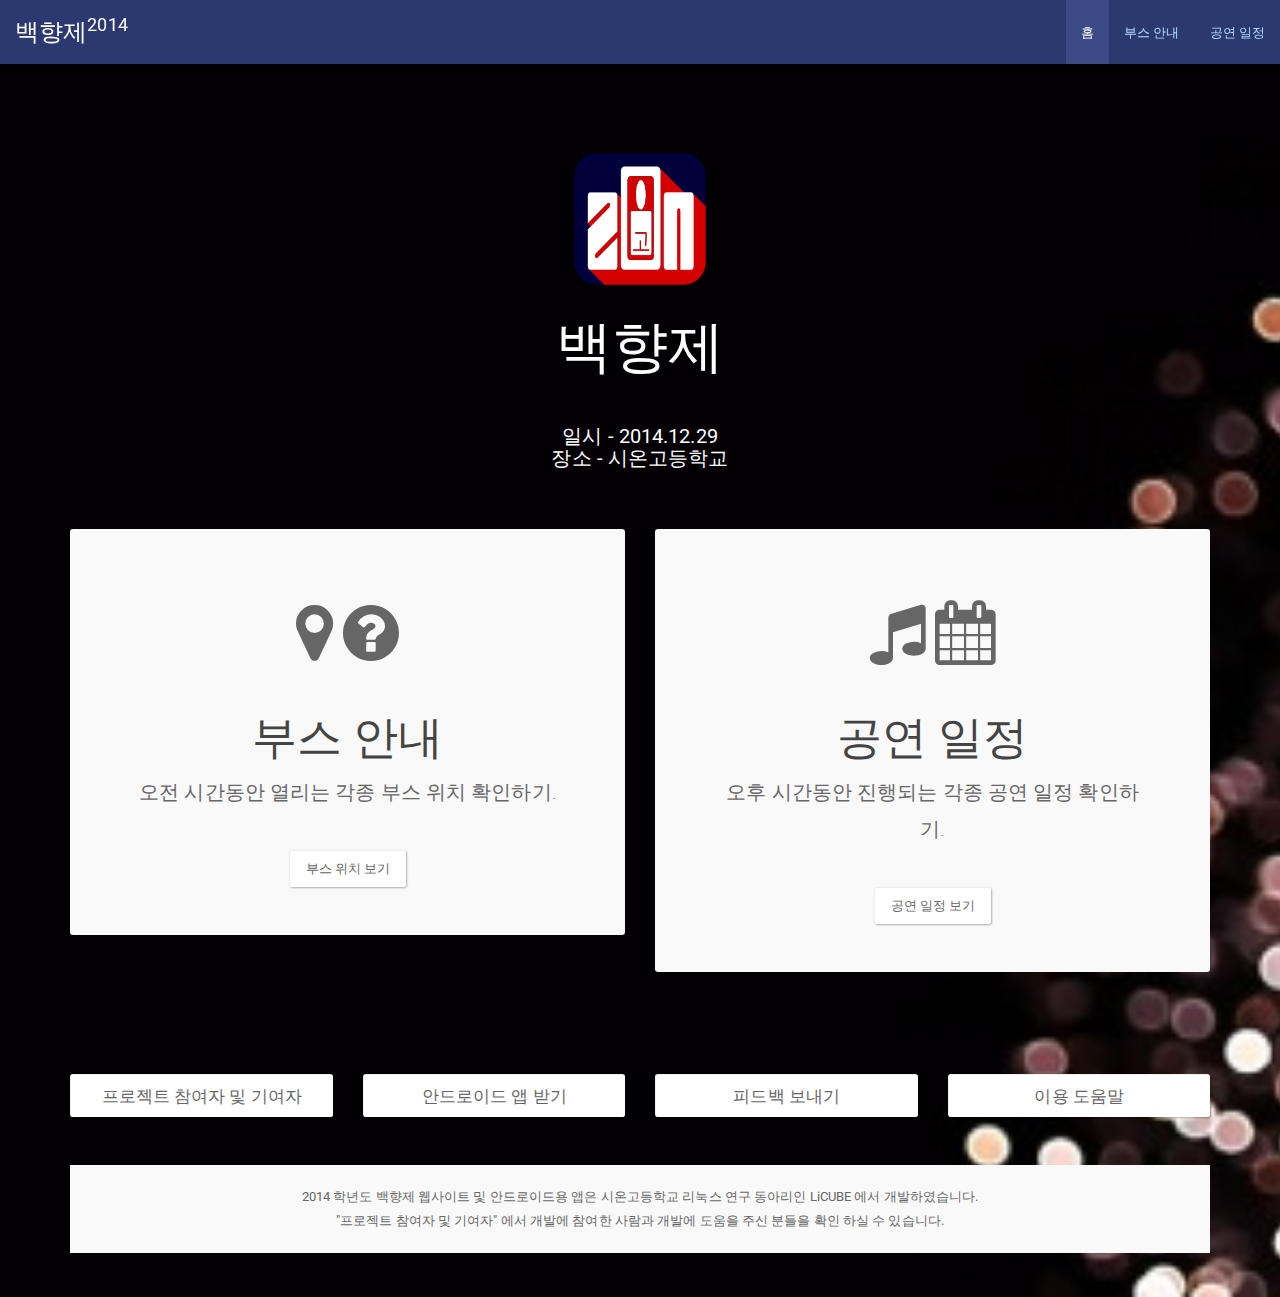
<file: index.html>
<!--
  Zion Highschool Baekhyang Festival 2014 Website
  Copyright (C) 2014 Youngbin Han<sukso96100@gmail.com>

  This program is free software: you can redistribute it and/or modify
    it under the terms of the GNU General Public License as published by
    the Free Software Foundation, either version 3 of the License, or
    (at your option) any later version.

    This program is distributed in the hope that it will be useful,
    but WITHOUT ANY WARRANTY; without even the implied warranty of
    MERCHANTABILITY or FITNESS FOR A PARTICULAR PURPOSE.  See the
    GNU General Public License for more details.

    You should have received a copy of the GNU General Public License
    along with this program.  If not, see <http://www.gnu.org/licenses/>.
-->


<!DOCTYPE html>
<html>
    
<!--    HEAD-->
    <head>
        <meta charset="utf-8">
    <meta http-equiv="X-UA-Compatible" content="IE=edge">
    <meta name="viewport" content="width=device-width, initial-scale=1">
        <link rel="stylesheet" href="css/bootstrap.css">
        <link rel="stylesheet" href="css/font-awesome.css">
        <link rel="stylesheet" href="css/custom.css">
        <link rel="shortcut icon" href="img/favicon.ico" type="image/x-icon">
        <link rel="icon" href="img/favicon.ico" type="image/x-icon">
        <title>시온고등학교 백향제 (2014학년도)</title>
        


        <script src="js/jquery-2.1.1.min.js"></script>
        <script src="js/bootstrap.js"></script>
        <script src="js/index.js"></script>

<script>
  (function(i,s,o,g,r,a,m){i['GoogleAnalyticsObject']=r;i[r]=i[r]||function(){
  (i[r].q=i[r].q||[]).push(arguments)},i[r].l=1*new Date();a=s.createElement(o),
  m=s.getElementsByTagName(o)[0];a.async=1;a.src=g;m.parentNode.insertBefore(a,m)
  })(window,document,'script','//www.google-analytics.com/analytics.js','ga');

  ga('create', 'UA-46663268-4', 'auto');
  ga('send', 'pageview');

</script>
    </head>
    
<!--    BODY-->
    <body onload="randombg()" id="background-area" class="wrap">
        <div >
        <div class="container">
           
     <div class="navbar navbar-inverse navbar-fixed-top" role="navigation">
      <div class="container-fluid">
    <!-- Brand and toggle get grouped for better mobile display -->
    <div class="navbar-header">
      <button type="button" class="navbar-toggle" data-toggle="collapse" data-target="#bs-example-navbar-collapse-1">
        <span class="sr-only">Toggle navigation</span>
        <span class="icon-bar"></span>
        <span class="icon-bar"></span>
        <span class="icon-bar"></span>
      </button>
      <a class="navbar-brand" href="#">백향제<sup>2014</sup></a>
    </div>

    <!-- Collect the nav links, forms, and other content for toggling -->
    <div class="collapse navbar-collapse" id="bs-example-navbar-collapse-1">
      <ul class="nav navbar-nav">
      </ul>
      <ul class="nav navbar-nav navbar-right">
          <li class="active"><a href="#">홈</a></li>
           <li><a href="booth/index.html">부스 안내</a></li>
           <li><a href="performance/index.html">공연 일정</a></li>
       
      </ul>
    </div><!-- /.navbar-collapse -->
  </div><!-- /.container-fluid -->
    </div>

        <br><br><br><br>
    

    <br><br>
            <div align="center">
                <img src="img/icon.png" width="150m" height="150em">
<!--            제목-->
                <h1 class="h1-light">백향제</h1><br>
                <h5 class="h5-light">일시 - 2014.12.29<br>
                    장소 - 시온고등학교</h5>
                <br><br>
                
<!--                컨텐츠 카드-->
        <div class="row">
  <div class="col-md-6">
      <div class="jumbotron"><br>
          <i class="fa fa-map-marker fa-5x"></i> &nbsp;
          <i class="fa fa-question-circle fa-5x"></i><br><br>
      <h2>부스 안내</h2>
      <p>오전 시간동안 열리는 각종 부스 위치 확인하기.</p><br><a href="booth/index.html">
          <button type="button" class="btn btn-default">부스 위치 보기</button></a>
      </div>
            </div>
  <div class="col-md-6">
    <div class="jumbotron"><br>
      <i class="fa fa-music fa-5x"></i> &nbsp;
      <i class="fa fa-calendar fa-5x"></i><br><br>
      <h2>공연 일정</h2>
      <p>오후 시간동안 진행되는 각종 공연 일정 확인하기.</p><br>
        <a href="performance/index.html">
      <button type="button" class="btn btn-default">공연 일정 보기</button></a>
      </div>
            </div>
</div>
                
<!--                각종 하단 버튼-->
                <br><br>
     
                <br>
                 <div class="row">
  <div class="col-md-3">
       <a href="cprights_contrib.html" class="btn btn-default btn-lg btn-block">
           프로젝트 참여자 및 기여자</a><br>
            </div>
  <div class="col-md-3">
   <a href="http://sukso96100.github.io/baekhyang14-android/" class="btn btn-default btn-lg btn-block">안드로이드 앱 받기</a><br>
            </div> <div class="col-md-3">
   <a href="feedback.html" class="btn btn-default btn-lg btn-block">피드백 보내기</a><br>
            </div>
                      <div class="col-md-3">
   <a href="help.html" class="btn btn-default btn-lg btn-block">이용 도움말</a><br>
            </div>
</div><br>
                <div class="well">2014 학년도 백향제 웹사이트 및 안드로이드용 앱은 시온고등학교 리눅스 연구 동아리인 LiCUBE 에서 개발하였습니다.<br>
                "프로젝트 참여자 및 기여자" 에서 개발에 참여한 사람과 개발에 도움을 주신 분들을 확인 하실 수 있습니다.</div>
                <br>
                
                
              
</div>
 </div>
        

      
    </div>
      
    </body>
</html>
</file>
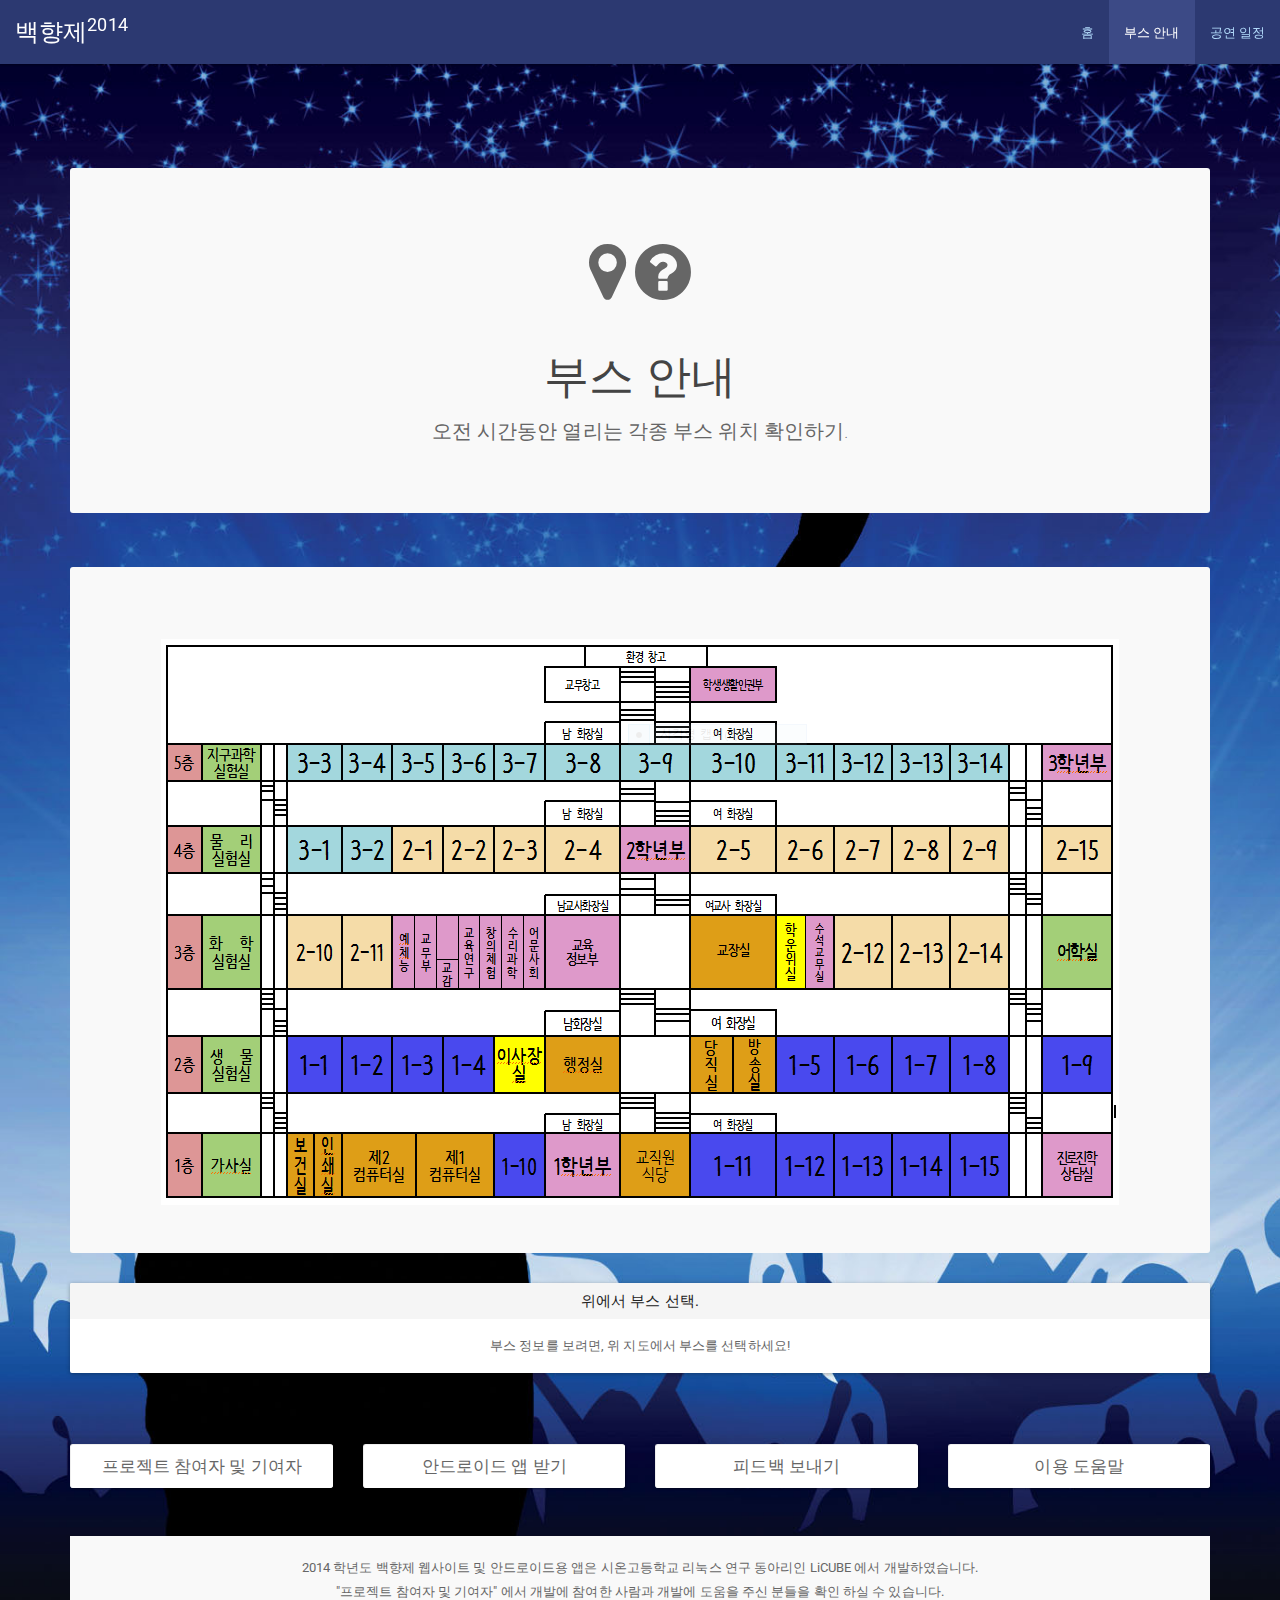
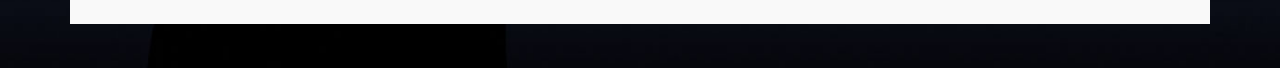
<file: booth/index.html>
<!--
  Zion Highschool Baekhyang Festival 2014 Website
  Copyright (C) 2014 Youngbin Han<sukso96100@gmail.com>

  This program is free software: you can redistribute it and/or modify
    it under the terms of the GNU General Public License as published by
    the Free Software Foundation, either version 3 of the License, or
    (at your option) any later version.

    This program is distributed in the hope that it will be useful,
    but WITHOUT ANY WARRANTY; without even the implied warranty of
    MERCHANTABILITY or FITNESS FOR A PARTICULAR PURPOSE.  See the
    GNU General Public License for more details.

    You should have received a copy of the GNU General Public License
    along with this program.  If not, see <http://www.gnu.org/licenses/>.
-->


<!DOCTYPE html>
<html>
    
<!--    HEAD-->
    <head>
        <meta charset="utf-8">
    <meta http-equiv="X-UA-Compatible" content="IE=edge">
    <meta name="viewport" content="width=device-width, initial-scale=1">
        <link rel="stylesheet" href="../css/bootstrap.css">
        <link rel="stylesheet" href="../css/font-awesome.css">
        <link rel="stylesheet" href="../css/custom.css">
          <link rel="shortcut icon" href="../img/favicon.ico" type="image/x-icon">
        <link rel="icon" href="../img/favicon.ico" type="image/x-icon">
        <title>부스 안내 | 시온고등학교 백향제 (2014학년도)</title>
        


        <script src="../js/jquery-2.1.1.min.js"></script>
        <script src="../js/bootstrap.js"></script>
         <script src="../js/booth.js"></script>

<script>
  (function(i,s,o,g,r,a,m){i['GoogleAnalyticsObject']=r;i[r]=i[r]||function(){
  (i[r].q=i[r].q||[]).push(arguments)},i[r].l=1*new Date();a=s.createElement(o),
  m=s.getElementsByTagName(o)[0];a.async=1;a.src=g;m.parentNode.insertBefore(a,m)
  })(window,document,'script','//www.google-analytics.com/analytics.js','ga');

  ga('create', 'UA-46663268-4', 'auto');
  ga('send', 'pageview');

</script>
    </head>
    
<!--    BODY-->
    <body onload="randombg()" id="background-area" class="wrap">
        <div >
        <div class="container">
           
     <div class="navbar navbar-inverse navbar-fixed-top" role="navigation">
      <div class="container-fluid">
    <!-- Brand and toggle get grouped for better mobile display -->
    <div class="navbar-header">
      <button type="button" class="navbar-toggle" data-toggle="collapse" data-target="#bs-example-navbar-collapse-1">
        <span class="sr-only">Toggle navigation</span>
        <span class="icon-bar"></span>
        <span class="icon-bar"></span>
        <span class="icon-bar"></span>
      </button>
      <a class="navbar-brand" href="../index.html">백향제<sup>2014</sup></a>
    </div>

    <!-- Collect the nav links, forms, and other content for toggling -->
    <div class="collapse navbar-collapse" id="bs-example-navbar-collapse-1">
      <ul class="nav navbar-nav">
      </ul>
      <ul class="nav navbar-nav navbar-right">
          <li><a href="../index.html">홈</a></li>
           <li class="active"><a href="#">부스 안내</a></li>
           <li><a href="../performance/index.html">공연 일정</a></li>
       
      </ul>
    </div><!-- /.navbar-collapse -->
  </div><!-- /.container-fluid -->
    </div>

        <br><br><br><br>
    

    <br><br>
            <div align="center">
            
               
                <br>
       <div class="jumbotron"><br>
          <i class="fa fa-map-marker fa-5x"></i> &nbsp;
          <i class="fa fa-question-circle fa-5x"></i><br><br>
      <h2>부스 안내</h2>
      <p>오전 시간동안 열리는 각종 부스 위치 확인하기.</p>
      </div><br>
                
                <div class="jumbotron"><br>
<!--          부스 이미지맵-->
<img src="../img/map.png" alt="" usemap="#Map" />
<map name="Map" id="Map">
<!--    1층-->
    <area alt="" title="household" href="javascript:showBoothInfo('household')" shape="rect" coords="45,498,97,553" />
    <area alt="" title="health" href="javascript:showBoothInfo('health')" shape="rect" coords="130,497,151,554" />
    <area alt="" title="pc2" href="javascript:showBoothInfo('pc2')" shape="rect" coords="184,497,253,556"/>
    <area alt="" title="pc1" href="javascript:showBoothInfo('pc1')" shape="rect" coords="260,498,329,554" />
    <area alt="" title="c110" href="javascript:showBoothInfo('c110')" shape="rect" coords="338,498,382,554" />
    <area alt="" title="c111" href="javascript:showBoothInfo('c111')" shape="rect" coords="533,495,613,555" />
    <area alt="" title="c112" href="javascript:showBoothInfo('c112')" shape="rect" coords="619,498,672,554" />
    <area alt="" title="c113" href="javascript:showBoothInfo('c113')" shape="rect" coords="679,499,728,553" />
    <area alt="" title="c114" href="javascript:showBoothInfo('c114')" shape="rect" coords="733,499,787,555" />
    <area alt="" title="c115" href="javascript:showBoothInfo('c115')" shape="rect" coords="792,499,841,549" />
    <area alt="" title="weeclass" href="javascript:showBoothInfo('weeclass')" shape="rect" coords="884,500,946,555" />
    
<!--    2층-->
    <area alt="" title="biolab" href="javascript:showBoothInfo('biolab')" shape="rect" coords="44,400,96,450" />
    <area alt="" title="c101" href="javascript:showBoothInfo('c101')" shape="rect" coords="130,403,178,454" />
    <area alt="" title="c102" href="javascript:showBoothInfo('c102')" shape="rect" coords="185,403,227,449" />
    <area alt="" title="c103" href="javascript:showBoothInfo('c103')" shape="rect" coords="235,404,279,451" />
    <area alt="" title="c104" href="javascript:showBoothInfo('c104')" shape="rect" coords="287,405,329,451" />
    <area alt="" title="zbs" href="javascript:showBoothInfo('zbs')" shape="rect" coords="575,400,610,449" />
    <area alt="" title="c105" href="javascript:showBoothInfo('c105')" shape="rect" coords="619,401,671,451" />
    <area alt="" title="c106" href="javascript:showBoothInfo('c106')" shape="rect" coords="677,401,729,451" />
    <area alt="" title="c107" href="javascript:showBoothInfo('c107')" shape="rect" coords="735,402,785,451" />
    <area alt="" title="c108" href="javascript:showBoothInfo('c108')" shape="rect" coords="792,399,844,448" />
    <area alt="" title="c109" href="javascript:showBoothInfo('c109')" shape="rect" coords="885,401,947,451" />
    
<!--    3층-->
    <area alt="" title="chemistry" href="javascript:showBoothInfo('chemistry')" shape="rect" coords="45,280,95,347" />
    <area alt="" title="c210" href="javascript:showBoothInfo('c210')" shape="rect" coords="128,279,176,347" />
    <area alt="" title="c211" href="javascript:showBoothInfo('c211')" shape="rect" coords="183,280,227,347" />
    <area alt="" title="c212" href="javascript:showBoothInfo('c212')" shape="rect" coords="675,279,728,348" />
    <area alt="" title="c213" href="javascript:showBoothInfo('c213')" shape="rect" coords="734,280,787,347" />
    <area alt="" title="c214" href="javascript:showBoothInfo('c214')" shape="rect" coords="791,280,844,347" />
    <area alt="" title="language" href="javascript:showBoothInfo('language')" shape="rect" coords="884,279,947,346" />
    
<!--    4층-->
     <area alt="" title="physics" href="javascript:showBoothInfo('physics')" shape="rect" coords="47,190,95,231" />
    <area alt="" title="c301" href="javascript:showBoothInfo('c301')" shape="rect" coords="130,191,176,231" />
    <area alt="" title="c302" href="javascript:showBoothInfo('c302')" shape="rect" coords="184,189,227,230" />
    <area alt="" title="c201" href="javascript:showBoothInfo('c201')" shape="rect" coords="234,191,279,232" />
    <area alt="" title="c202" href="javascript:showBoothInfo('c202')" shape="rect" coords="286,191,331,232" />
    <area alt="" title="c203" href="javascript:showBoothInfo('c203')" shape="rect" coords="336,191,380,231" />
    <area alt="" title="c204" href="javascript:showBoothInfo('c204')" shape="rect" coords="387,191,455,231" />
    <area alt="" title="c205" href="javascript:showBoothInfo('c205')" shape="rect" coords="533,191,611,232" />
    <area alt="" title="c206" href="javascript:showBoothInfo('c206')" shape="rect" coords="619,191,669,231" />
    <area alt="" title="c207" href="javascript:showBoothInfo('c207')" shape="rect" coords="675,191,725,231" />
    <area alt="" title="c208" href="javascript:showBoothInfo('c208')" shape="rect" coords="735,192,785,230" />
    <area alt="" title="c209" href="javascript:showBoothInfo('c209')" shape="rect" coords="792,191,845,231" />
    <area alt="" title="c215" href="javascript:showBoothInfo('c215')" shape="rect" coords="883,191,945,231" />
    
<!--    5층-->
    <area alt="" title="earth" href="javascript:showBoothInfo('earth')" shape="rect" coords="44,107,95,138" />
    <area alt="" title="c303" href="javascript:showBoothInfo('c303')" shape="rect" coords="129,107,177,137" />
    <area alt="" title="c304" href="javascript:showBoothInfo('c304')" shape="rect" coords="185,108,227,138" />
    <area alt="" title="c305" href="javascript:showBoothInfo('c305')" shape="rect" coords="234,109,279,138" />
    <area alt="" title="c306" href="javascript:showBoothInfo('c306')" shape="rect" coords="287,108,328,140" />
    <area alt="" title="c307" href="javascript:showBoothInfo('c307')" shape="rect" coords="337,109,381,141" />
    <area alt="" title="c308" href="javascript:showBoothInfo('c308')" shape="rect" coords="387,108,455,139" />
    <area alt="" title="c309" href="javascript:showBoothInfo('c309')" shape="rect" coords="462,110,526,138" />
    <area alt="" title="c310" href="javascript:showBoothInfo('c310')" shape="rect" coords="533,109,610,139" />
    <area alt="" title="c311" href="javascript:showBoothInfo('c311')" shape="rect" coords="619,110,671,137" />
    <area alt="" title="c312" href="javascript:showBoothInfo('c312')" shape="rect" coords="676,109,728,139" />
    <area alt="" title="c313" href="javascript:showBoothInfo('c313')" shape="rect" coords="735,108,787,138" />
    <area alt="" title="c314" href="javascript:showBoothInfo('c314')" shape="rect" coords="791,108,846,138" />
</map>
                    
                
                </div>
<!--                부스 정보 컨텐츠-->
               <div class="panel panel-default">
  <div class="panel-heading">
    <h3 class="panel-title" id="booth_title">위에서 부스 선택.</h3>
  </div>
  <div class="panel-body" id="booth_desc">
    부스 정보를 보려면, 위 지도에서 부스를 선택하세요!
  </div>
</div>
                
                <!--                각종 하단 버튼-->
                <br><br>
                 <div class="row">
  <div class="col-md-3">
       <a href="../cprights_contrib.html" class="btn btn-default btn-lg btn-block">
           프로젝트 참여자 및 기여자</a><br>
            </div>
  <div class="col-md-3">
   <a href="http://youngbin-han.kr.pe/baekhyang14-android/" class="btn btn-default btn-lg btn-block">안드로이드 앱 받기</a><br>
            </div> <div class="col-md-3">
   <a href="../feedback.html" class="btn btn-default btn-lg btn-block">피드백 보내기</a><br>
            </div>
                      <div class="col-md-3">
   <a href="../help.html" class="btn btn-default btn-lg btn-block">이용 도움말</a><br>
            </div>
</div><br>
                <div class="well">2014 학년도 백향제 웹사이트 및 안드로이드용 앱은 시온고등학교 리눅스 연구 동아리인 LiCUBE 에서 개발하였습니다.<br>
                "프로젝트 참여자 및 기여자" 에서 개발에 참여한 사람과 개발에 도움을 주신 분들을 확인 하실 수 있습니다.</div>
                <br>
</div>
 </div>
        

      
    </div>
      
    </body>
</html>
</file>
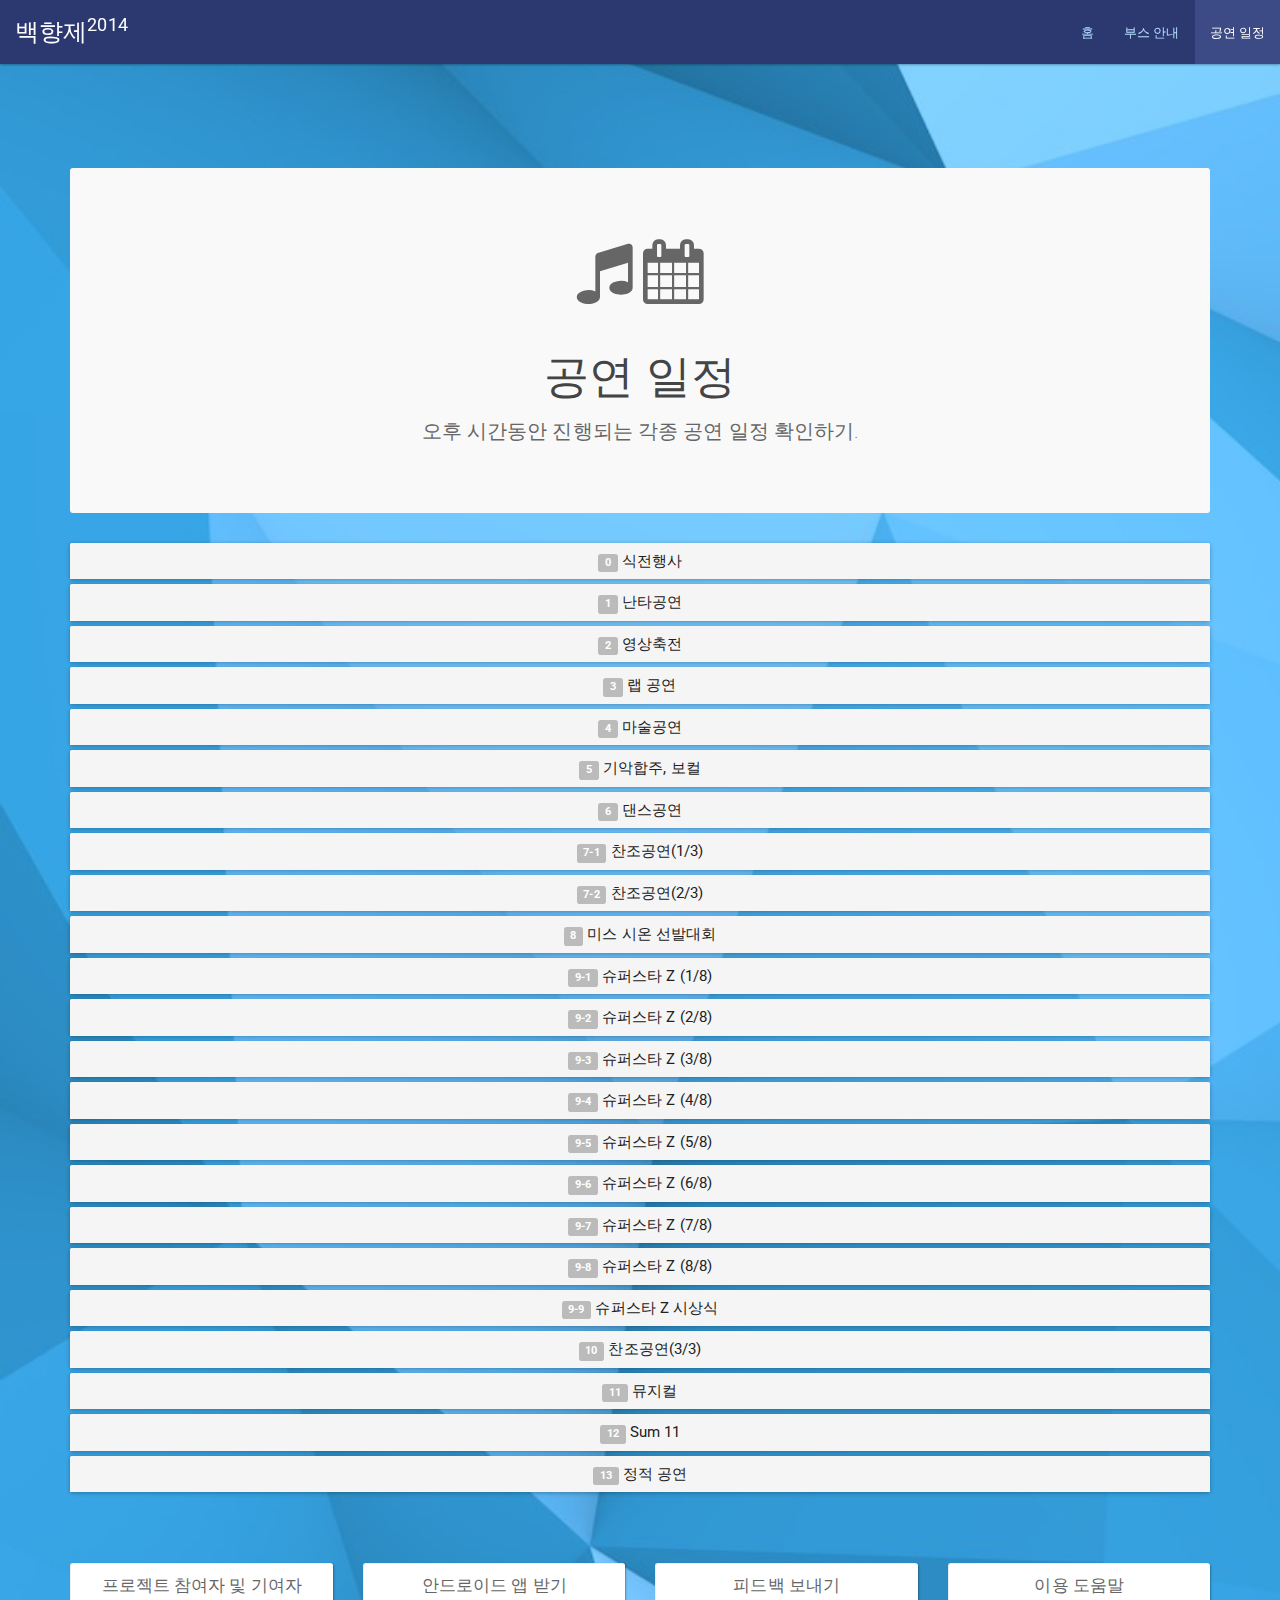
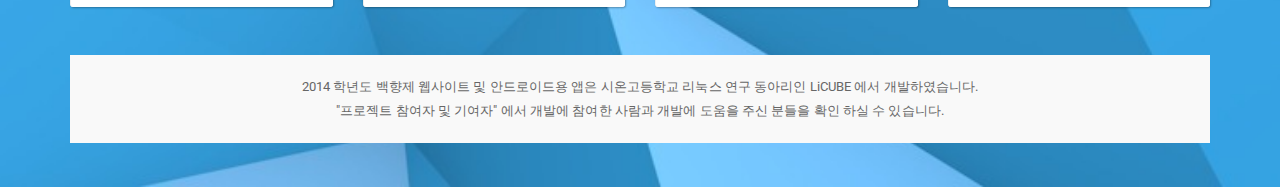
<file: performance/index.html>
<!--
  Zion Highschool Baekhyang Festival 2014 Website
  Copyright (C) 2014 Youngbin Han<sukso96100@gmail.com>

  This program is free software: you can redistribute it and/or modify
    it under the terms of the GNU General Public License as published by
    the Free Software Foundation, either version 3 of the License, or
    (at your option) any later version.

    This program is distributed in the hope that it will be useful,
    but WITHOUT ANY WARRANTY; without even the implied warranty of
    MERCHANTABILITY or FITNESS FOR A PARTICULAR PURPOSE.  See the
    GNU General Public License for more details.

    You should have received a copy of the GNU General Public License
    along with this program.  If not, see <http://www.gnu.org/licenses/>.
-->


<!DOCTYPE html>
<html>
    
<!--    HEAD-->
    <head>
        <meta charset="utf-8">
    <meta http-equiv="X-UA-Compatible" content="IE=edge">
    <meta name="viewport" content="width=device-width, initial-scale=1">
        <link rel="stylesheet" href="../css/bootstrap.css">
        <link rel="stylesheet" href="../css/font-awesome.css">
        <link rel="stylesheet" href="../css/custom.css">
          <link rel="shortcut icon" href="../img/favicon.ico" type="image/x-icon">
        <link rel="icon" href="../img/favicon.ico" type="image/x-icon">
        <title>공연 일정 | 시온고등학교 백향제 (2014학년도)</title>
        


        <script src="../js/jquery-2.1.1.min.js"></script>
        <script src="../js/bootstrap.js"></script>
         <script src="../js/performance.js"></script>

<script>
  (function(i,s,o,g,r,a,m){i['GoogleAnalyticsObject']=r;i[r]=i[r]||function(){
  (i[r].q=i[r].q||[]).push(arguments)},i[r].l=1*new Date();a=s.createElement(o),
  m=s.getElementsByTagName(o)[0];a.async=1;a.src=g;m.parentNode.insertBefore(a,m)
  })(window,document,'script','//www.google-analytics.com/analytics.js','ga');

  ga('create', 'UA-46663268-4', 'auto');
  ga('send', 'pageview');

</script>
    </head>
    
<!--    BODY-->
    <body onload="randombg()" id="background-area" class="wrap">
        <div >
        <div class="container">
           
     <div class="navbar navbar-inverse navbar-fixed-top" role="navigation">
      <div class="container-fluid">
    <!-- Brand and toggle get grouped for better mobile display -->
    <div class="navbar-header">
      <button type="button" class="navbar-toggle" data-toggle="collapse" data-target="#bs-example-navbar-collapse-1">
        <span class="sr-only">Toggle navigation</span>
        <span class="icon-bar"></span>
        <span class="icon-bar"></span>
        <span class="icon-bar"></span>
      </button>
      <a class="navbar-brand" href="../index.html">백향제<sup>2014</sup></a>
    </div>

    <!-- Collect the nav links, forms, and other content for toggling -->
    <div class="collapse navbar-collapse" id="bs-example-navbar-collapse-1">
      <ul class="nav navbar-nav">
      </ul>
      <ul class="nav navbar-nav navbar-right">
          <li><a href="../index.html">홈</a></li>
           <li><a href="../booth/index.html">부스 안내</a></li>
           <li class="active"><a href="#">공연 일정</a></li>
       
      </ul>
    </div><!-- /.navbar-collapse -->
  </div><!-- /.container-fluid -->
    </div>

        <br><br><br><br>
    

    <br><br>
            <div align="center">
            
               
                <br>
    <div class="jumbotron"><br>
      <i class="fa fa-music fa-5x"></i> &nbsp;
      <i class="fa fa-calendar fa-5x"></i><br><br>
      <h2>공연 일정</h2>
      <p>오후 시간동안 진행되는 각종 공연 일정 확인하기.</p>
      </div>
<!--                공연 일정 컨텐츠-->
                <div class="panel-group" id="accordion"></div>
                
                <!--                각종 하단 버튼-->
                <br><br>
                 <div class="row">
  <div class="col-md-3">
       <a href="../cprights_contrib.html" class="btn btn-default btn-lg btn-block">
           프로젝트 참여자 및 기여자</a><br>
            </div>
  <div class="col-md-3">
   <a href="http://youngbin-han.kr.pe/baekhyang14-android/" class="btn btn-default btn-lg btn-block">안드로이드 앱 받기</a><br>
            </div> <div class="col-md-3">
   <a href="../feedback.html" class="btn btn-default btn-lg btn-block">피드백 보내기</a><br>
            </div>
                      <div class="col-md-3">
   <a href="../help.html" class="btn btn-default btn-lg btn-block">이용 도움말</a><br>
            </div>
</div><br>
                <div class="well">2014 학년도 백향제 웹사이트 및 안드로이드용 앱은 시온고등학교 리눅스 연구 동아리인 LiCUBE 에서 개발하였습니다.<br>
                "프로젝트 참여자 및 기여자" 에서 개발에 참여한 사람과 개발에 도움을 주신 분들을 확인 하실 수 있습니다.</div>
                <br>
</div>
 </div>
        

      
    </div>
      
    </body>
</html>
</file>
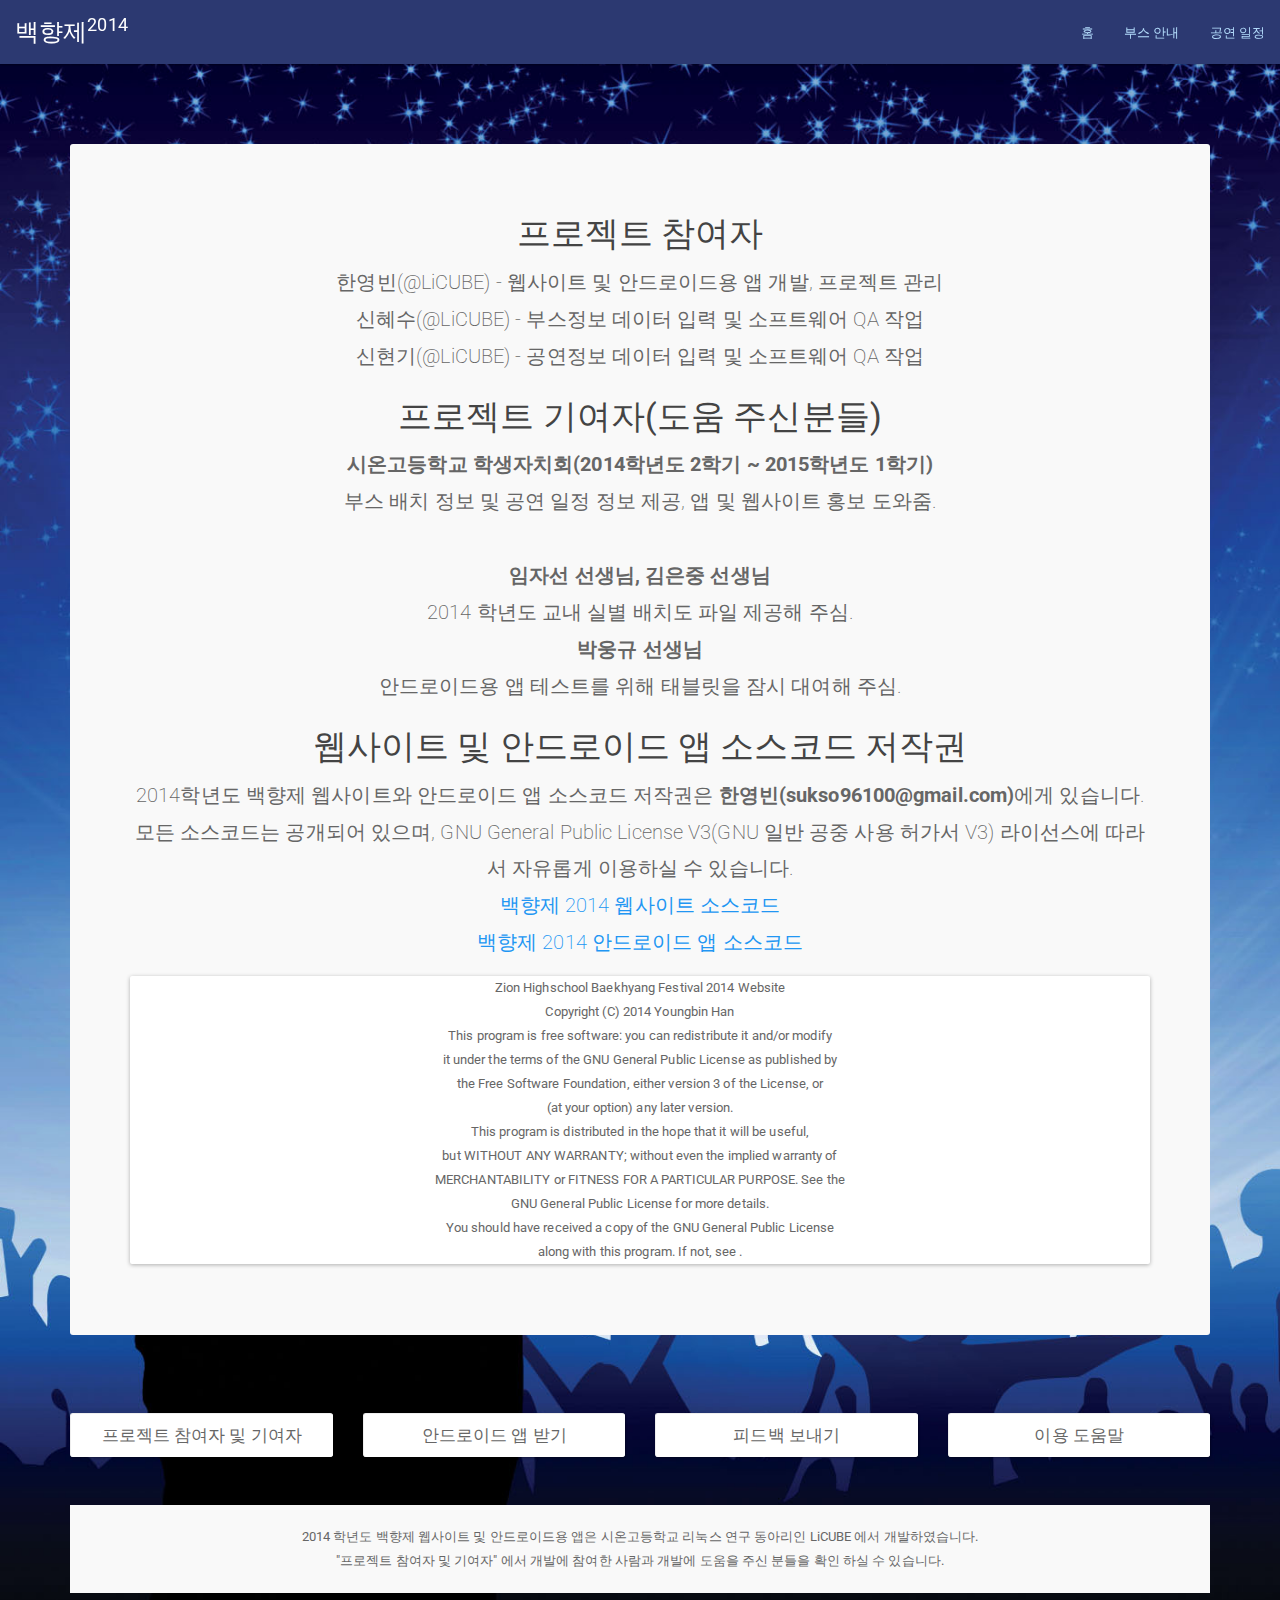
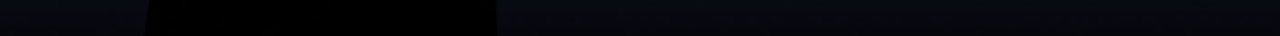
<file: cprights_contrib.html>
<!--
  Zion Highschool Baekhyang Festival 2014 Website
  Copyright (C) 2014 Youngbin Han<sukso96100@gmail.com>

  This program is free software: you can redistribute it and/or modify
    it under the terms of the GNU General Public License as published by
    the Free Software Foundation, either version 3 of the License, or
    (at your option) any later version.

    This program is distributed in the hope that it will be useful,
    but WITHOUT ANY WARRANTY; without even the implied warranty of
    MERCHANTABILITY or FITNESS FOR A PARTICULAR PURPOSE.  See the
    GNU General Public License for more details.

    You should have received a copy of the GNU General Public License
    along with this program.  If not, see <http://www.gnu.org/licenses/>.
-->


<!DOCTYPE html>
<html>
    
<!--    HEAD-->
    <head>
        <meta charset="utf-8">
    <meta http-equiv="X-UA-Compatible" content="IE=edge">
    <meta name="viewport" content="width=device-width, initial-scale=1">
        <link rel="stylesheet" href="css/bootstrap.css">
        <link rel="stylesheet" href="css/font-awesome.css">
        <link rel="stylesheet" href="css/custom.css">
          <link rel="shortcut icon" href="img/favicon.ico" type="image/x-icon">
        <link rel="icon" href="img/favicon.ico" type="image/x-icon">
        <title>프로젝트 참여자 및 기여자 | 시온고등학교 백향제 (2014학년도)</title>
        


        <script src="js/jquery-2.1.1.min.js"></script>
        <script src="js/bootstrap.js"></script>
        <script src="js/index.js"></script>

<script>
  (function(i,s,o,g,r,a,m){i['GoogleAnalyticsObject']=r;i[r]=i[r]||function(){
  (i[r].q=i[r].q||[]).push(arguments)},i[r].l=1*new Date();a=s.createElement(o),
  m=s.getElementsByTagName(o)[0];a.async=1;a.src=g;m.parentNode.insertBefore(a,m)
  })(window,document,'script','//www.google-analytics.com/analytics.js','ga');

  ga('create', 'UA-46663268-4', 'auto');
  ga('send', 'pageview');

</script>
    </head>
    
<!--    BODY-->
    <body onload="randombg()" id="background-area" class="wrap">
        <div >
        <div class="container">
           
     <div class="navbar navbar-inverse navbar-fixed-top" role="navigation">
      <div class="container-fluid">
    <!-- Brand and toggle get grouped for better mobile display -->
    <div class="navbar-header">
      <button type="button" class="navbar-toggle" data-toggle="collapse" data-target="#bs-example-navbar-collapse-1">
        <span class="sr-only">Toggle navigation</span>
        <span class="icon-bar"></span>
        <span class="icon-bar"></span>
        <span class="icon-bar"></span>
      </button>
      <a class="navbar-brand" href="index.html">백향제<sup>2014</sup></a>
    </div>

    <!-- Collect the nav links, forms, and other content for toggling -->
    <div class="collapse navbar-collapse" id="bs-example-navbar-collapse-1">
      <ul class="nav navbar-nav">
      </ul>
      <ul class="nav navbar-nav navbar-right">
          <li><a href="index.html">홈</a></li>
           <li><a href="booth/index.html">부스 안내</a></li>
           <li><a href="performance/index.html">공연 일정</a></li>
       
      </ul>
    </div><!-- /.navbar-collapse -->
  </div><!-- /.container-fluid -->
    </div>

        <br><br><br><br>
    

    <br><br>
            <div align="center">
                
<!--                컨텐츠 카드-->
                <div class="jumbotron">
                    <h3>프로젝트 참여자</h3>
                    <p>
                        한영빈(@LiCUBE) - 웹사이트 및 안드로이드용 앱 개발, 프로젝트 관리<br>
                        신혜수(@LiCUBE) - 부스정보 데이터 입력 및 소프트웨어 QA 작업<br>
                        신현기(@LiCUBE) - 공연정보 데이터 입력 및 소프트웨어 QA 작업<br></p>
                    
                    
                     <h3>프로젝트 기여자(도움 주신분들)</h3>
                    <p>
                    <b>시온고등학교 학생자치회(2014학년도 2학기 ~ 2015학년도 1학기)</b><br>
                        부스 배치 정보 및 공연 일정 정보 제공, 앱 및 웹사이트 홍보 도와줌.<br><br> 
                    <b>임자선 선생님, 김은중 선생님</b><br>
                        2014 학년도 교내 실별 배치도 파일 제공해 주심.<br>
                    <b>박웅규 선생님</b><br>
                    안드로이드용 앱 테스트를 위해 태블릿을 잠시 대여해 주심.</p>
                    
                    
                    
                <h3>웹사이트 및 안드로이드 앱 소스코드 저작권</h3>
                    <p>2014학년도 백향제 웹사이트와 안드로이드 앱 소스코드 저작권은 <b>한영빈(sukso96100@gmail.com)</b>에게 있습니다. 모든 소스코드는 공개되어 있으며, GNU General Public License V3(GNU 일반 공중 사용 허가서 V3) 라이선스에 따라서 자유롭게 이용하실 수 있습니다.
                    <br><a href="https://github.com/sukso96100/baekhyang14/tree/gh-pages">백향제 2014 웹사이트 소스코드</a>
                      <br><a href="https://github.com/sukso96100/baekhyang14-android">백향제 2014 안드로이드 앱 소스코드</a>
                    </p>
                    <div class="panel panel-default">
                     Zion Highschool Baekhyang Festival 2014 Website<br>
  Copyright (C) 2014 Youngbin Han<sukso96100@gmail.com><br>

  This program is free software: you can redistribute it and/or modify<br>
    it under the terms of the GNU General Public License as published by<br>
    the Free Software Foundation, either version 3 of the License, or<br>
    (at your option) any later version.<br>

    This program is distributed in the hope that it will be useful,<br>
    but WITHOUT ANY WARRANTY; without even the implied warranty of<br>
    MERCHANTABILITY or FITNESS FOR A PARTICULAR PURPOSE.  See the<br>
    GNU General Public License for more details.<br>

    You should have received a copy of the GNU General Public License<br>
    along with this program.  If not, see <http://www.gnu.org/licenses/>.
                    </div>
                
                    
                </div>
                
<!--                각종 하단 버튼-->
                <br><br>
                 <div class="row">
  <div class="col-md-3">
       <a href="cprights_contrib.html" class="btn btn-default btn-lg btn-block">
           프로젝트 참여자 및 기여자</a><br>
            </div>
  <div class="col-md-3">
   <a href="http://sukso96100.github.io/baekhyang14-android/" class="btn btn-default btn-lg btn-block">안드로이드 앱 받기</a><br>
            </div> <div class="col-md-3">
   <a href="feedback.html" class="btn btn-default btn-lg btn-block">피드백 보내기</a><br>
            </div>
                      <div class="col-md-3">
   <a href="help.html" class="btn btn-default btn-lg btn-block">이용 도움말</a><br>
            </div>
</div><br>
                <div class="well">2014 학년도 백향제 웹사이트 및 안드로이드용 앱은 시온고등학교 리눅스 연구 동아리인 LiCUBE 에서 개발하였습니다.<br>
                "프로젝트 참여자 및 기여자" 에서 개발에 참여한 사람과 개발에 도움을 주신 분들을 확인 하실 수 있습니다.</div>
                <br>
</div>
 </div>
        

      
    </div>
      
    </body>
</html>
</file>
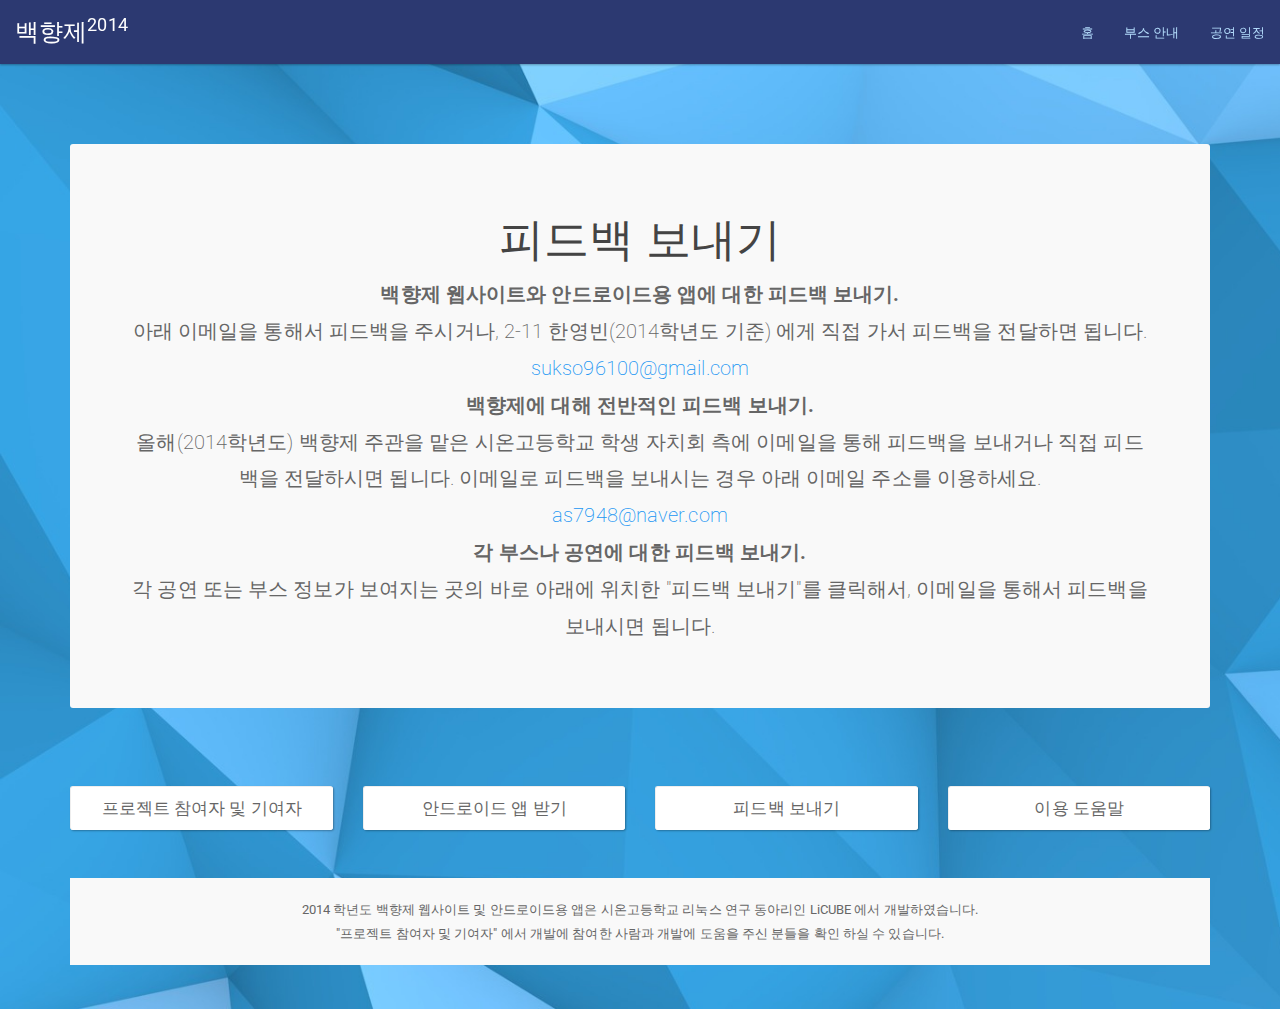
<file: feedback.html>
<!--
  Zion Highschool Baekhyang Festival 2014 Website
  Copyright (C) 2014 Youngbin Han<sukso96100@gmail.com>

  This program is free software: you can redistribute it and/or modify
    it under the terms of the GNU General Public License as published by
    the Free Software Foundation, either version 3 of the License, or
    (at your option) any later version.

    This program is distributed in the hope that it will be useful,
    but WITHOUT ANY WARRANTY; without even the implied warranty of
    MERCHANTABILITY or FITNESS FOR A PARTICULAR PURPOSE.  See the
    GNU General Public License for more details.

    You should have received a copy of the GNU General Public License
    along with this program.  If not, see <http://www.gnu.org/licenses/>.
-->


<!DOCTYPE html>
<html>
    
<!--    HEAD-->
    <head>
        <meta charset="utf-8">
    <meta http-equiv="X-UA-Compatible" content="IE=edge">
    <meta name="viewport" content="width=device-width, initial-scale=1">
        <link rel="stylesheet" href="css/bootstrap.css">
        <link rel="stylesheet" href="css/font-awesome.css">
        <link rel="stylesheet" href="css/custom.css">
          <link rel="shortcut icon" href="img/favicon.ico" type="image/x-icon">
        <link rel="icon" href="img/favicon.ico" type="image/x-icon">
        <title>피드백 보내기 | 시온고등학교 백향제 (2014학년도)</title>
        


        <script src="js/jquery-2.1.1.min.js"></script>
        <script src="js/bootstrap.js"></script>
        <script src="js/index.js"></script>

<script>
  (function(i,s,o,g,r,a,m){i['GoogleAnalyticsObject']=r;i[r]=i[r]||function(){
  (i[r].q=i[r].q||[]).push(arguments)},i[r].l=1*new Date();a=s.createElement(o),
  m=s.getElementsByTagName(o)[0];a.async=1;a.src=g;m.parentNode.insertBefore(a,m)
  })(window,document,'script','//www.google-analytics.com/analytics.js','ga');

  ga('create', 'UA-46663268-4', 'auto');
  ga('send', 'pageview');

</script>
    </head>
    
<!--    BODY-->
    <body onload="randombg()" id="background-area" class="wrap">
        <div >
        <div class="container">
           
     <div class="navbar navbar-inverse navbar-fixed-top" role="navigation">
      <div class="container-fluid">
    <!-- Brand and toggle get grouped for better mobile display -->
    <div class="navbar-header">
      <button type="button" class="navbar-toggle" data-toggle="collapse" data-target="#bs-example-navbar-collapse-1">
        <span class="sr-only">Toggle navigation</span>
        <span class="icon-bar"></span>
        <span class="icon-bar"></span>
        <span class="icon-bar"></span>
      </button>
      <a class="navbar-brand" href="index.html">백향제<sup>2014</sup></a>
    </div>

    <!-- Collect the nav links, forms, and other content for toggling -->
    <div class="collapse navbar-collapse" id="bs-example-navbar-collapse-1">
      <ul class="nav navbar-nav">
      </ul>
      <ul class="nav navbar-nav navbar-right">
          <li><a href="index.html">홈</a></li>
           <li><a href="booth/index.html">부스 안내</a></li>
           <li><a href="performance/index.html">공연 일정</a></li>
       
      </ul>
    </div><!-- /.navbar-collapse -->
  </div><!-- /.container-fluid -->
    </div>

        <br><br><br><br>
    

    <br><br>
            <div align="center">
                
<!--                컨텐츠 카드-->
                <div class="jumbotron">
                 <h2>피드백 보내기</h2>
                    <p>
                <b>백향제 웹사이트와 안드로이드용 앱에 대한 피드백 보내기.</b><br>
                    아래 이메일을 통해서 피드백을 주시거나, 2-11 한영빈(2014학년도 기준) 에게 직접 가서 피드백을 전달하면 됩니다.<br>
                        <a href="mailto:sukso96100@gmail.com">sukso96100@gmail.com</a><br>
                <b>백향제에 대해 전반적인 피드백 보내기.</b><br>
                        올해(2014학년도) 백향제 주관을 맡은 시온고등학교 학생 자치회 측에 이메일을 통해 피드백을 보내거나 직접 피드백을 전달하시면 됩니다.
                        이메일로 피드백을 보내시는 경우 아래 이메일 주소를 이용하세요.<br>
                        <a href="mailto:as7948@naver.com">as7948@naver.com</a><br>
                        <b>각 부스나 공연에 대한 피드백 보내기.</b><br>
                       각 공연 또는 부스 정보가 보여지는 곳의 바로 아래에 위치한 "피드백 보내기"를 클릭해서, 이메일을 통해서 피드백을 보내시면 됩니다.
                    </p>
                </div>
                
<!--                각종 하단 버튼-->
                <br><br>
                 <div class="row">
  <div class="col-md-3">
       <a href="cprights_contrib.html" class="btn btn-default btn-lg btn-block">
           프로젝트 참여자 및 기여자</a><br>
            </div>
  <div class="col-md-3">
   <a href="http://sukso96100.github.io/baekhyang14-android/" class="btn btn-default btn-lg btn-block">안드로이드 앱 받기</a><br>
            </div> <div class="col-md-3">
   <a href="feedback.html" class="btn btn-default btn-lg btn-block">피드백 보내기</a><br>
            </div>
                      <div class="col-md-3">
   <a href="help.html" class="btn btn-default btn-lg btn-block">이용 도움말</a><br>
            </div>
</div><br>
                <div class="well">2014 학년도 백향제 웹사이트 및 안드로이드용 앱은 시온고등학교 리눅스 연구 동아리인 LiCUBE 에서 개발하였습니다.<br>
                "프로젝트 참여자 및 기여자" 에서 개발에 참여한 사람과 개발에 도움을 주신 분들을 확인 하실 수 있습니다.</div>
                <br>
</div>
 </div>
        

      
    </div>
      
    </body>
</html>
</file>
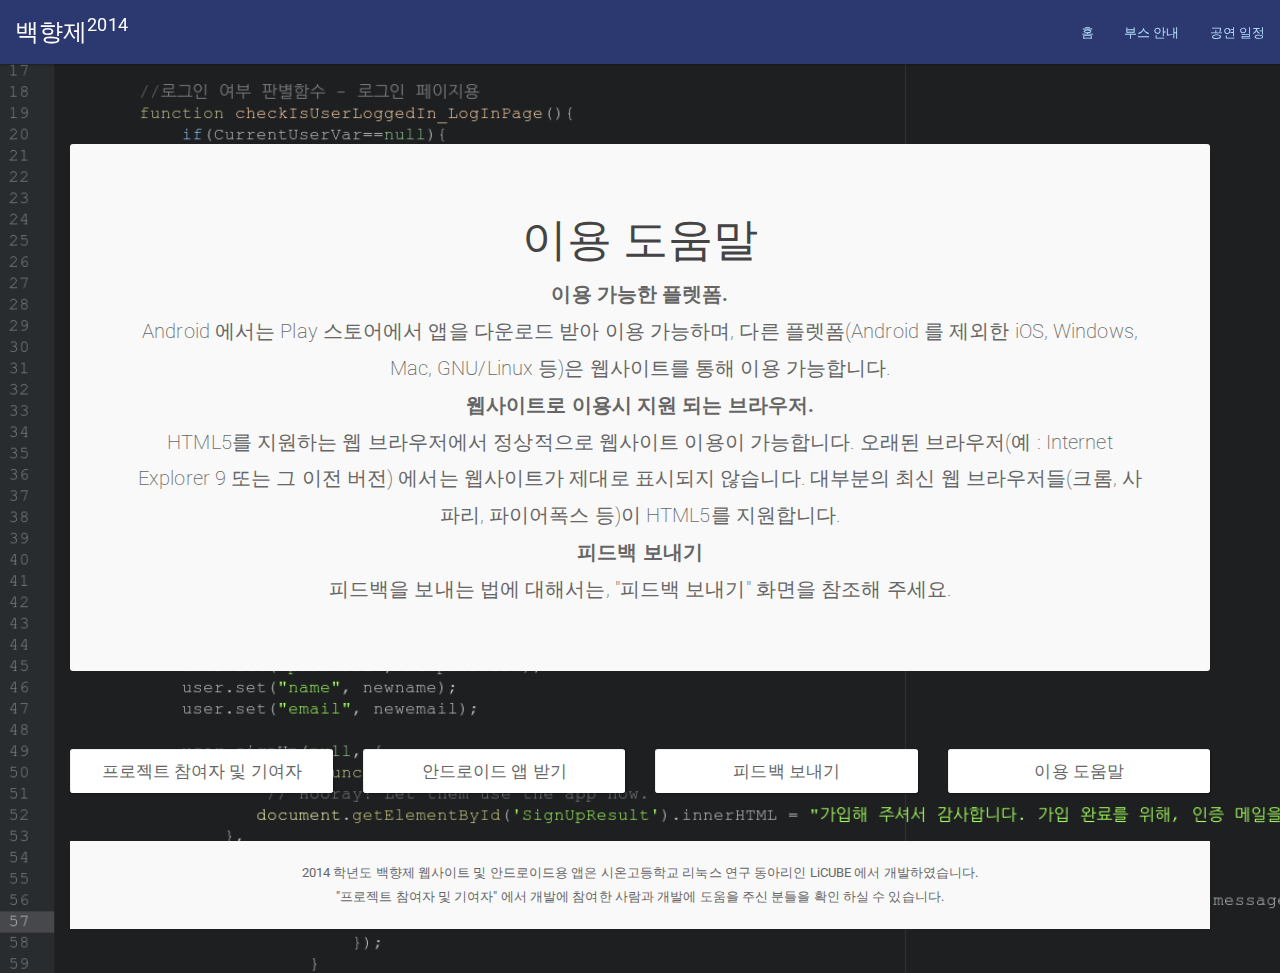
<file: help.html>
<!--
  Zion Highschool Baekhyang Festival 2014 Website
  Copyright (C) 2014 Youngbin Han<sukso96100@gmail.com>

  This program is free software: you can redistribute it and/or modify
    it under the terms of the GNU General Public License as published by
    the Free Software Foundation, either version 3 of the License, or
    (at your option) any later version.

    This program is distributed in the hope that it will be useful,
    but WITHOUT ANY WARRANTY; without even the implied warranty of
    MERCHANTABILITY or FITNESS FOR A PARTICULAR PURPOSE.  See the
    GNU General Public License for more details.

    You should have received a copy of the GNU General Public License
    along with this program.  If not, see <http://www.gnu.org/licenses/>.
-->


<!DOCTYPE html>
<html>
    
<!--    HEAD-->
    <head>
        <meta charset="utf-8">
    <meta http-equiv="X-UA-Compatible" content="IE=edge">
    <meta name="viewport" content="width=device-width, initial-scale=1">
        <link rel="stylesheet" href="css/bootstrap.css">
        <link rel="stylesheet" href="css/font-awesome.css">
        <link rel="stylesheet" href="css/custom.css">
          <link rel="shortcut icon" href="img/favicon.ico" type="image/x-icon">
        <link rel="icon" href="img/favicon.ico" type="image/x-icon">
        <title>이용 도움말 | 시온고등학교 백향제 (2014학년도)</title>
        


        <script src="js/jquery-2.1.1.min.js"></script>
        <script src="js/bootstrap.js"></script>
        <script src="js/index.js"></script>

<script>
  (function(i,s,o,g,r,a,m){i['GoogleAnalyticsObject']=r;i[r]=i[r]||function(){
  (i[r].q=i[r].q||[]).push(arguments)},i[r].l=1*new Date();a=s.createElement(o),
  m=s.getElementsByTagName(o)[0];a.async=1;a.src=g;m.parentNode.insertBefore(a,m)
  })(window,document,'script','//www.google-analytics.com/analytics.js','ga');

  ga('create', 'UA-46663268-4', 'auto');
  ga('send', 'pageview');

</script>
    </head>
    
<!--    BODY-->
    <body onload="randombg()" id="background-area" class="wrap">
        <div >
        <div class="container">
           
     <div class="navbar navbar-inverse navbar-fixed-top" role="navigation">
      <div class="container-fluid">
    <!-- Brand and toggle get grouped for better mobile display -->
    <div class="navbar-header">
      <button type="button" class="navbar-toggle" data-toggle="collapse" data-target="#bs-example-navbar-collapse-1">
        <span class="sr-only">Toggle navigation</span>
        <span class="icon-bar"></span>
        <span class="icon-bar"></span>
        <span class="icon-bar"></span>
      </button>
      <a class="navbar-brand" href="index.html">백향제<sup>2014</sup></a>
    </div>

    <!-- Collect the nav links, forms, and other content for toggling -->
    <div class="collapse navbar-collapse" id="bs-example-navbar-collapse-1">
      <ul class="nav navbar-nav">
      </ul>
      <ul class="nav navbar-nav navbar-right">
          <li><a href="index.html">홈</a></li>
           <li><a href="booth/index.html">부스 안내</a></li>
           <li><a href="performance/index.html">공연 일정</a></li>
       
      </ul>
    </div><!-- /.navbar-collapse -->
  </div><!-- /.container-fluid -->
    </div>

        <br><br><br><br>
    

    <br><br>
            <div align="center">
                
<!--                컨텐츠 카드-->
                <div class="jumbotron">
                 <h2>이용 도움말</h2>
                    <p>
                <b>이용 가능한 플렛폼.</b><br>
                    Android 에서는 Play 스토어에서 앱을 다운로드 받아 이용 가능하며, 
                        다른 플렛폼(Android 를 제외한 iOS, Windows, Mac, GNU/Linux 등)은 웹사이트를 통해 이용 가능합니다.<br>
                <b>웹사이트로 이용시 지원 되는 브라우저.</b><br>
                        HTML5를 지원하는 웹 브라우저에서 정상적으로 웹사이트 이용이 가능합니다. 
                        오래된 브라우저(예 : Internet Explorer 9 또는 그 이전 버전) 에서는 웹사이트가 제대로 표시되지 않습니다.
                        대부분의 최신 웹 브라우저들(크롬, 사파리, 파이어폭스 등)이 HTML5를 지원합니다.<br>
                        <b>피드백 보내기</b><br>
                        피드백을 보내는 법에 대해서는, "피드백 보내기" 화면을 참조해 주세요.
                    </p>
                </div>
                
<!--                각종 하단 버튼-->
                <br><br>
                 <div class="row">
  <div class="col-md-3">
       <a href="cprights_contrib.html" class="btn btn-default btn-lg btn-block">
           프로젝트 참여자 및 기여자</a><br>
            </div>
  <div class="col-md-3">
   <a href="http://sukso96100.github.io/baekhyang14-android/" class="btn btn-default btn-lg btn-block">안드로이드 앱 받기</a><br>
            </div> <div class="col-md-3">
   <a href="feedback.html" class="btn btn-default btn-lg btn-block">피드백 보내기</a><br>
            </div>
                      <div class="col-md-3">
   <a href="help.html" class="btn btn-default btn-lg btn-block">이용 도움말</a><br>
            </div>
</div><br>
                <div class="well">2014 학년도 백향제 웹사이트 및 안드로이드용 앱은 시온고등학교 리눅스 연구 동아리인 LiCUBE 에서 개발하였습니다.<br>
                "프로젝트 참여자 및 기여자" 에서 개발에 참여한 사람과 개발에 도움을 주신 분들을 확인 하실 수 있습니다.</div>
                <br>
</div>
 </div>
        

      
    </div>
      
    </body>
</html>
</file>
<file: css/custom.css>
.wrap{
        min-height: 100%;
        background-size: cover;
        background-repeat: repeat-y;}

.h1-light {
  font-size: 56px;
    color: #fff;
}

.h5-light {
    font-size: 20px;
    color: #fff;
}

body {
background-color: #263340;}

#Map {
    overflow: auto;
    max-width: 100%;
    max-height: 100%;
}
</file>
